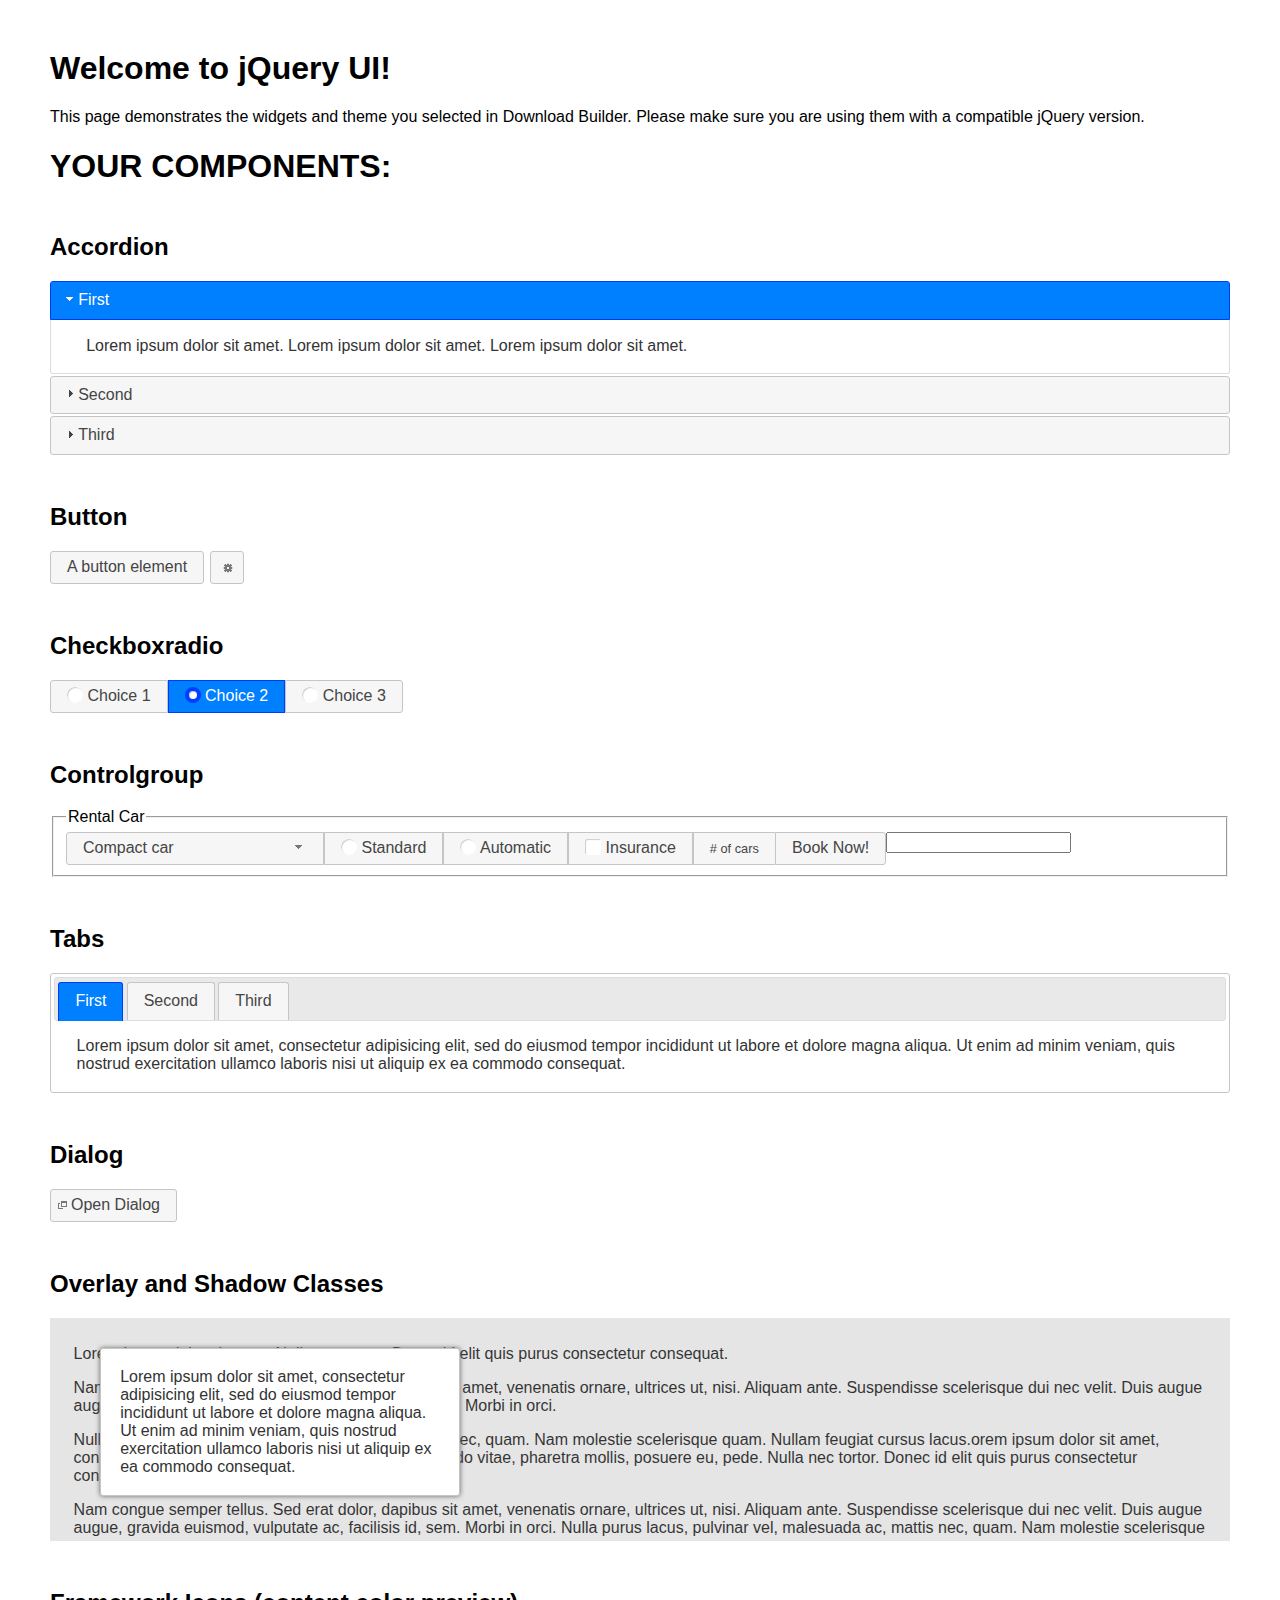
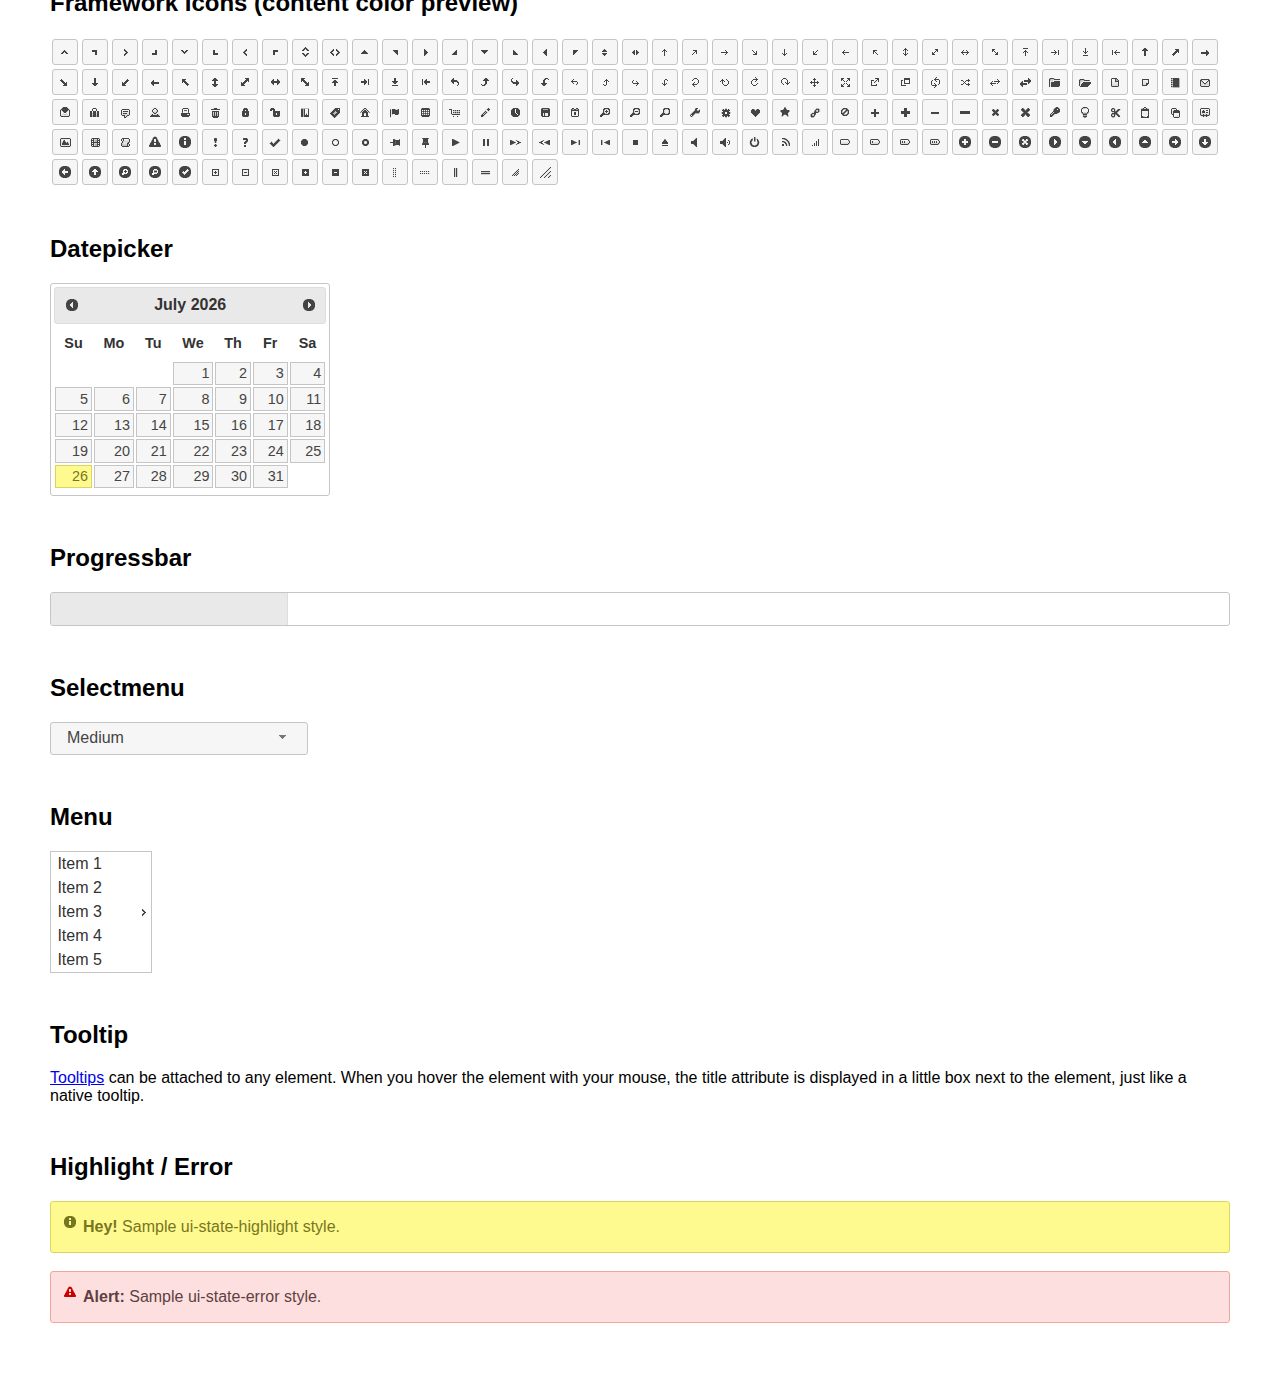
<file: includes/jqueryui/index.html>
<!doctype html>
<html lang="us">
<head>
	<meta charset="utf-8">
	<title>jQuery UI Example Page</title>
	<link href="jquery-ui.css" rel="stylesheet">
	<style>
	body{
		font-family: "Trebuchet MS", sans-serif;
		margin: 50px;
	}
	.demoHeaders {
		margin-top: 2em;
	}
	#dialog-link {
		padding: .4em 1em .4em 20px;
		text-decoration: none;
		position: relative;
	}
	#dialog-link span.ui-icon {
		margin: 0 5px 0 0;
		position: absolute;
		left: .2em;
		top: 50%;
		margin-top: -8px;
	}
	#icons {
		margin: 0;
		padding: 0;
	}
	#icons li {
		margin: 2px;
		position: relative;
		padding: 4px 0;
		cursor: pointer;
		float: left;
		list-style: none;
	}
	#icons span.ui-icon {
		float: left;
		margin: 0 4px;
	}
	.fakewindowcontain .ui-widget-overlay {
		position: absolute;
	}
	select {
		width: 200px;
	}
	</style>
</head>
<body>

<h1>Welcome to jQuery UI!</h1>

<div class="ui-widget">
	<p>This page demonstrates the widgets and theme you selected in Download Builder. Please make sure you are using them with a compatible jQuery version.</p>
</div>

<h1>YOUR COMPONENTS:</h1>


<!-- Accordion -->
<h2 class="demoHeaders">Accordion</h2>
<div id="accordion">
	<h3>First</h3>
	<div>Lorem ipsum dolor sit amet. Lorem ipsum dolor sit amet. Lorem ipsum dolor sit amet.</div>
	<h3>Second</h3>
	<div>Phasellus mattis tincidunt nibh.</div>
	<h3>Third</h3>
	<div>Nam dui erat, auctor a, dignissim quis.</div>
</div>





<!-- Button -->
<h2 class="demoHeaders">Button</h2>
<button id="button">A button element</button>
<button id="button-icon">An icon-only button</button>



<!-- Checkboxradio -->
<h2 class="demoHeaders">Checkboxradio</h2>
<form style="margin-top: 1em;">
	<div id="radioset">
		<input type="radio" id="radio1" name="radio"><label for="radio1">Choice 1</label>
		<input type="radio" id="radio2" name="radio" checked="checked"><label for="radio2">Choice 2</label>
		<input type="radio" id="radio3" name="radio"><label for="radio3">Choice 3</label>
	</div>
</form>



<!-- Controlgroup -->
<h2 class="demoHeaders">Controlgroup</h2>
<fieldset>
	<legend>Rental Car</legend>
	<div id="controlgroup">
		<select id="car-type">
			<option>Compact car</option>
			<option>Midsize car</option>
			<option>Full size car</option>
			<option>SUV</option>
			<option>Luxury</option>
			<option>Truck</option>
			<option>Van</option>
		</select>
		<label for="transmission-standard">Standard</label>
		<input type="radio" name="transmission" id="transmission-standard">
		<label for="transmission-automatic">Automatic</label>
		<input type="radio" name="transmission" id="transmission-automatic">
		<label for="insurance">Insurance</label>
		<input type="checkbox" name="insurance" id="insurance">
		<label for="horizontal-spinner" class="ui-controlgroup-label"># of cars</label>
		<input id="horizontal-spinner" class="ui-spinner-input">
		<button>Book Now!</button>
	</div>
</fieldset>



<!-- Tabs -->
<h2 class="demoHeaders">Tabs</h2>
<div id="tabs">
	<ul>
		<li><a href="#tabs-1">First</a></li>
		<li><a href="#tabs-2">Second</a></li>
		<li><a href="#tabs-3">Third</a></li>
	</ul>
	<div id="tabs-1">Lorem ipsum dolor sit amet, consectetur adipisicing elit, sed do eiusmod tempor incididunt ut labore et dolore magna aliqua. Ut enim ad minim veniam, quis nostrud exercitation ullamco laboris nisi ut aliquip ex ea commodo consequat.</div>
	<div id="tabs-2">Phasellus mattis tincidunt nibh. Cras orci urna, blandit id, pretium vel, aliquet ornare, felis. Maecenas scelerisque sem non nisl. Fusce sed lorem in enim dictum bibendum.</div>
	<div id="tabs-3">Nam dui erat, auctor a, dignissim quis, sollicitudin eu, felis. Pellentesque nisi urna, interdum eget, sagittis et, consequat vestibulum, lacus. Mauris porttitor ullamcorper augue.</div>
</div>



<h2 class="demoHeaders">Dialog</h2>
<p>
	<button id="dialog-link" class="ui-button ui-corner-all ui-widget">
		<span class="ui-icon ui-icon-newwin"></span>Open Dialog
	</button>
</p>

<h2 class="demoHeaders">Overlay and Shadow Classes</h2>
<div style="position: relative; width: 96%; height: 200px; padding:1% 2%; overflow:hidden;" class="fakewindowcontain">
	<p>Lorem ipsum dolor sit amet,  Nulla nec tortor. Donec id elit quis purus consectetur consequat. </p><p>Nam congue semper tellus. Sed erat dolor, dapibus sit amet, venenatis ornare, ultrices ut, nisi. Aliquam ante. Suspendisse scelerisque dui nec velit. Duis augue augue, gravida euismod, vulputate ac, facilisis id, sem. Morbi in orci. </p><p>Nulla purus lacus, pulvinar vel, malesuada ac, mattis nec, quam. Nam molestie scelerisque quam. Nullam feugiat cursus lacus.orem ipsum dolor sit amet, consectetur adipiscing elit. Donec libero risus, commodo vitae, pharetra mollis, posuere eu, pede. Nulla nec tortor. Donec id elit quis purus consectetur consequat. </p><p>Nam congue semper tellus. Sed erat dolor, dapibus sit amet, venenatis ornare, ultrices ut, nisi. Aliquam ante. Suspendisse scelerisque dui nec velit. Duis augue augue, gravida euismod, vulputate ac, facilisis id, sem. Morbi in orci. Nulla purus lacus, pulvinar vel, malesuada ac, mattis nec, quam. Nam molestie scelerisque quam. </p><p>Nullam feugiat cursus lacus.orem ipsum dolor sit amet, consectetur adipiscing elit. Donec libero risus, commodo vitae, pharetra mollis, posuere eu, pede. Nulla nec tortor. Donec id elit quis purus consectetur consequat. Nam congue semper tellus. Sed erat dolor, dapibus sit amet, venenatis ornare, ultrices ut, nisi. Aliquam ante. </p><p>Suspendisse scelerisque dui nec velit. Duis augue augue, gravida euismod, vulputate ac, facilisis id, sem. Morbi in orci. Nulla purus lacus, pulvinar vel, malesuada ac, mattis nec, quam. Nam molestie scelerisque quam. Nullam feugiat cursus lacus.orem ipsum dolor sit amet, consectetur adipiscing elit. Donec libero risus, commodo vitae, pharetra mollis, posuere eu, pede. Nulla nec tortor. Donec id elit quis purus consectetur consequat. Nam congue semper tellus. Sed erat dolor, dapibus sit amet, venenatis ornare, ultrices ut, nisi. </p>

	<!-- ui-dialog -->
	<div class="ui-widget-overlay ui-front"></div>
	<div style="position: absolute; width: 320px; left: 50px; top: 30px; padding: 1.2em" class="ui-widget ui-front ui-widget-content ui-corner-all ui-widget-shadow">
		Lorem ipsum dolor sit amet, consectetur adipisicing elit, sed do eiusmod tempor incididunt ut labore et dolore magna aliqua. Ut enim ad minim veniam, quis nostrud exercitation ullamco laboris nisi ut aliquip ex ea commodo consequat.
	</div>

</div>

<!-- ui-dialog -->
<div id="dialog" title="Dialog Title">
	<p>Lorem ipsum dolor sit amet, consectetur adipisicing elit, sed do eiusmod tempor incididunt ut labore et dolore magna aliqua. Ut enim ad minim veniam, quis nostrud exercitation ullamco laboris nisi ut aliquip ex ea commodo consequat.</p>
</div>



<h2 class="demoHeaders">Framework Icons (content color preview)</h2>
<ul id="icons" class="ui-widget ui-helper-clearfix">
	<li class="ui-state-default ui-corner-all" title=".ui-icon-caret-1-n"><span class="ui-icon ui-icon-caret-1-n"></span></li>
	<li class="ui-state-default ui-corner-all" title=".ui-icon-caret-1-ne"><span class="ui-icon ui-icon-caret-1-ne"></span></li>
	<li class="ui-state-default ui-corner-all" title=".ui-icon-caret-1-e"><span class="ui-icon ui-icon-caret-1-e"></span></li>
	<li class="ui-state-default ui-corner-all" title=".ui-icon-caret-1-se"><span class="ui-icon ui-icon-caret-1-se"></span></li>
	<li class="ui-state-default ui-corner-all" title=".ui-icon-caret-1-s"><span class="ui-icon ui-icon-caret-1-s"></span></li>
	<li class="ui-state-default ui-corner-all" title=".ui-icon-caret-1-sw"><span class="ui-icon ui-icon-caret-1-sw"></span></li>
	<li class="ui-state-default ui-corner-all" title=".ui-icon-caret-1-w"><span class="ui-icon ui-icon-caret-1-w"></span></li>
	<li class="ui-state-default ui-corner-all" title=".ui-icon-caret-1-nw"><span class="ui-icon ui-icon-caret-1-nw"></span></li>
	<li class="ui-state-default ui-corner-all" title=".ui-icon-caret-2-n-s"><span class="ui-icon ui-icon-caret-2-n-s"></span></li>
	<li class="ui-state-default ui-corner-all" title=".ui-icon-caret-2-e-w"><span class="ui-icon ui-icon-caret-2-e-w"></span></li>
	<li class="ui-state-default ui-corner-all" title=".ui-icon-triangle-1-n"><span class="ui-icon ui-icon-triangle-1-n"></span></li>
	<li class="ui-state-default ui-corner-all" title=".ui-icon-triangle-1-ne"><span class="ui-icon ui-icon-triangle-1-ne"></span></li>
	<li class="ui-state-default ui-corner-all" title=".ui-icon-triangle-1-e"><span class="ui-icon ui-icon-triangle-1-e"></span></li>
	<li class="ui-state-default ui-corner-all" title=".ui-icon-triangle-1-se"><span class="ui-icon ui-icon-triangle-1-se"></span></li>
	<li class="ui-state-default ui-corner-all" title=".ui-icon-triangle-1-s"><span class="ui-icon ui-icon-triangle-1-s"></span></li>
	<li class="ui-state-default ui-corner-all" title=".ui-icon-triangle-1-sw"><span class="ui-icon ui-icon-triangle-1-sw"></span></li>
	<li class="ui-state-default ui-corner-all" title=".ui-icon-triangle-1-w"><span class="ui-icon ui-icon-triangle-1-w"></span></li>
	<li class="ui-state-default ui-corner-all" title=".ui-icon-triangle-1-nw"><span class="ui-icon ui-icon-triangle-1-nw"></span></li>
	<li class="ui-state-default ui-corner-all" title=".ui-icon-triangle-2-n-s"><span class="ui-icon ui-icon-triangle-2-n-s"></span></li>
	<li class="ui-state-default ui-corner-all" title=".ui-icon-triangle-2-e-w"><span class="ui-icon ui-icon-triangle-2-e-w"></span></li>
	<li class="ui-state-default ui-corner-all" title=".ui-icon-arrow-1-n"><span class="ui-icon ui-icon-arrow-1-n"></span></li>
	<li class="ui-state-default ui-corner-all" title=".ui-icon-arrow-1-ne"><span class="ui-icon ui-icon-arrow-1-ne"></span></li>
	<li class="ui-state-default ui-corner-all" title=".ui-icon-arrow-1-e"><span class="ui-icon ui-icon-arrow-1-e"></span></li>
	<li class="ui-state-default ui-corner-all" title=".ui-icon-arrow-1-se"><span class="ui-icon ui-icon-arrow-1-se"></span></li>
	<li class="ui-state-default ui-corner-all" title=".ui-icon-arrow-1-s"><span class="ui-icon ui-icon-arrow-1-s"></span></li>
	<li class="ui-state-default ui-corner-all" title=".ui-icon-arrow-1-sw"><span class="ui-icon ui-icon-arrow-1-sw"></span></li>
	<li class="ui-state-default ui-corner-all" title=".ui-icon-arrow-1-w"><span class="ui-icon ui-icon-arrow-1-w"></span></li>
	<li class="ui-state-default ui-corner-all" title=".ui-icon-arrow-1-nw"><span class="ui-icon ui-icon-arrow-1-nw"></span></li>
	<li class="ui-state-default ui-corner-all" title=".ui-icon-arrow-2-n-s"><span class="ui-icon ui-icon-arrow-2-n-s"></span></li>
	<li class="ui-state-default ui-corner-all" title=".ui-icon-arrow-2-ne-sw"><span class="ui-icon ui-icon-arrow-2-ne-sw"></span></li>
	<li class="ui-state-default ui-corner-all" title=".ui-icon-arrow-2-e-w"><span class="ui-icon ui-icon-arrow-2-e-w"></span></li>
	<li class="ui-state-default ui-corner-all" title=".ui-icon-arrow-2-se-nw"><span class="ui-icon ui-icon-arrow-2-se-nw"></span></li>
	<li class="ui-state-default ui-corner-all" title=".ui-icon-arrowstop-1-n"><span class="ui-icon ui-icon-arrowstop-1-n"></span></li>
	<li class="ui-state-default ui-corner-all" title=".ui-icon-arrowstop-1-e"><span class="ui-icon ui-icon-arrowstop-1-e"></span></li>
	<li class="ui-state-default ui-corner-all" title=".ui-icon-arrowstop-1-s"><span class="ui-icon ui-icon-arrowstop-1-s"></span></li>
	<li class="ui-state-default ui-corner-all" title=".ui-icon-arrowstop-1-w"><span class="ui-icon ui-icon-arrowstop-1-w"></span></li>
	<li class="ui-state-default ui-corner-all" title=".ui-icon-arrowthick-1-n"><span class="ui-icon ui-icon-arrowthick-1-n"></span></li>
	<li class="ui-state-default ui-corner-all" title=".ui-icon-arrowthick-1-ne"><span class="ui-icon ui-icon-arrowthick-1-ne"></span></li>
	<li class="ui-state-default ui-corner-all" title=".ui-icon-arrowthick-1-e"><span class="ui-icon ui-icon-arrowthick-1-e"></span></li>
	<li class="ui-state-default ui-corner-all" title=".ui-icon-arrowthick-1-se"><span class="ui-icon ui-icon-arrowthick-1-se"></span></li>
	<li class="ui-state-default ui-corner-all" title=".ui-icon-arrowthick-1-s"><span class="ui-icon ui-icon-arrowthick-1-s"></span></li>
	<li class="ui-state-default ui-corner-all" title=".ui-icon-arrowthick-1-sw"><span class="ui-icon ui-icon-arrowthick-1-sw"></span></li>
	<li class="ui-state-default ui-corner-all" title=".ui-icon-arrowthick-1-w"><span class="ui-icon ui-icon-arrowthick-1-w"></span></li>
	<li class="ui-state-default ui-corner-all" title=".ui-icon-arrowthick-1-nw"><span class="ui-icon ui-icon-arrowthick-1-nw"></span></li>
	<li class="ui-state-default ui-corner-all" title=".ui-icon-arrowthick-2-n-s"><span class="ui-icon ui-icon-arrowthick-2-n-s"></span></li>
	<li class="ui-state-default ui-corner-all" title=".ui-icon-arrowthick-2-ne-sw"><span class="ui-icon ui-icon-arrowthick-2-ne-sw"></span></li>
	<li class="ui-state-default ui-corner-all" title=".ui-icon-arrowthick-2-e-w"><span class="ui-icon ui-icon-arrowthick-2-e-w"></span></li>
	<li class="ui-state-default ui-corner-all" title=".ui-icon-arrowthick-2-se-nw"><span class="ui-icon ui-icon-arrowthick-2-se-nw"></span></li>
	<li class="ui-state-default ui-corner-all" title=".ui-icon-arrowthickstop-1-n"><span class="ui-icon ui-icon-arrowthickstop-1-n"></span></li>
	<li class="ui-state-default ui-corner-all" title=".ui-icon-arrowthickstop-1-e"><span class="ui-icon ui-icon-arrowthickstop-1-e"></span></li>
	<li class="ui-state-default ui-corner-all" title=".ui-icon-arrowthickstop-1-s"><span class="ui-icon ui-icon-arrowthickstop-1-s"></span></li>
	<li class="ui-state-default ui-corner-all" title=".ui-icon-arrowthickstop-1-w"><span class="ui-icon ui-icon-arrowthickstop-1-w"></span></li>
	<li class="ui-state-default ui-corner-all" title=".ui-icon-arrowreturnthick-1-w"><span class="ui-icon ui-icon-arrowreturnthick-1-w"></span></li>
	<li class="ui-state-default ui-corner-all" title=".ui-icon-arrowreturnthick-1-n"><span class="ui-icon ui-icon-arrowreturnthick-1-n"></span></li>
	<li class="ui-state-default ui-corner-all" title=".ui-icon-arrowreturnthick-1-e"><span class="ui-icon ui-icon-arrowreturnthick-1-e"></span></li>
	<li class="ui-state-default ui-corner-all" title=".ui-icon-arrowreturnthick-1-s"><span class="ui-icon ui-icon-arrowreturnthick-1-s"></span></li>
	<li class="ui-state-default ui-corner-all" title=".ui-icon-arrowreturn-1-w"><span class="ui-icon ui-icon-arrowreturn-1-w"></span></li>
	<li class="ui-state-default ui-corner-all" title=".ui-icon-arrowreturn-1-n"><span class="ui-icon ui-icon-arrowreturn-1-n"></span></li>
	<li class="ui-state-default ui-corner-all" title=".ui-icon-arrowreturn-1-e"><span class="ui-icon ui-icon-arrowreturn-1-e"></span></li>
	<li class="ui-state-default ui-corner-all" title=".ui-icon-arrowreturn-1-s"><span class="ui-icon ui-icon-arrowreturn-1-s"></span></li>
	<li class="ui-state-default ui-corner-all" title=".ui-icon-arrowrefresh-1-w"><span class="ui-icon ui-icon-arrowrefresh-1-w"></span></li>
	<li class="ui-state-default ui-corner-all" title=".ui-icon-arrowrefresh-1-n"><span class="ui-icon ui-icon-arrowrefresh-1-n"></span></li>
	<li class="ui-state-default ui-corner-all" title=".ui-icon-arrowrefresh-1-e"><span class="ui-icon ui-icon-arrowrefresh-1-e"></span></li>
	<li class="ui-state-default ui-corner-all" title=".ui-icon-arrowrefresh-1-s"><span class="ui-icon ui-icon-arrowrefresh-1-s"></span></li>
	<li class="ui-state-default ui-corner-all" title=".ui-icon-arrow-4"><span class="ui-icon ui-icon-arrow-4"></span></li>
	<li class="ui-state-default ui-corner-all" title=".ui-icon-arrow-4-diag"><span class="ui-icon ui-icon-arrow-4-diag"></span></li>
	<li class="ui-state-default ui-corner-all" title=".ui-icon-extlink"><span class="ui-icon ui-icon-extlink"></span></li>
	<li class="ui-state-default ui-corner-all" title=".ui-icon-newwin"><span class="ui-icon ui-icon-newwin"></span></li>
	<li class="ui-state-default ui-corner-all" title=".ui-icon-refresh"><span class="ui-icon ui-icon-refresh"></span></li>
	<li class="ui-state-default ui-corner-all" title=".ui-icon-shuffle"><span class="ui-icon ui-icon-shuffle"></span></li>
	<li class="ui-state-default ui-corner-all" title=".ui-icon-transfer-e-w"><span class="ui-icon ui-icon-transfer-e-w"></span></li>
	<li class="ui-state-default ui-corner-all" title=".ui-icon-transferthick-e-w"><span class="ui-icon ui-icon-transferthick-e-w"></span></li>
	<li class="ui-state-default ui-corner-all" title=".ui-icon-folder-collapsed"><span class="ui-icon ui-icon-folder-collapsed"></span></li>
	<li class="ui-state-default ui-corner-all" title=".ui-icon-folder-open"><span class="ui-icon ui-icon-folder-open"></span></li>
	<li class="ui-state-default ui-corner-all" title=".ui-icon-document"><span class="ui-icon ui-icon-document"></span></li>
	<li class="ui-state-default ui-corner-all" title=".ui-icon-document-b"><span class="ui-icon ui-icon-document-b"></span></li>
	<li class="ui-state-default ui-corner-all" title=".ui-icon-note"><span class="ui-icon ui-icon-note"></span></li>
	<li class="ui-state-default ui-corner-all" title=".ui-icon-mail-closed"><span class="ui-icon ui-icon-mail-closed"></span></li>
	<li class="ui-state-default ui-corner-all" title=".ui-icon-mail-open"><span class="ui-icon ui-icon-mail-open"></span></li>
	<li class="ui-state-default ui-corner-all" title=".ui-icon-suitcase"><span class="ui-icon ui-icon-suitcase"></span></li>
	<li class="ui-state-default ui-corner-all" title=".ui-icon-comment"><span class="ui-icon ui-icon-comment"></span></li>
	<li class="ui-state-default ui-corner-all" title=".ui-icon-person"><span class="ui-icon ui-icon-person"></span></li>
	<li class="ui-state-default ui-corner-all" title=".ui-icon-print"><span class="ui-icon ui-icon-print"></span></li>
	<li class="ui-state-default ui-corner-all" title=".ui-icon-trash"><span class="ui-icon ui-icon-trash"></span></li>
	<li class="ui-state-default ui-corner-all" title=".ui-icon-locked"><span class="ui-icon ui-icon-locked"></span></li>
	<li class="ui-state-default ui-corner-all" title=".ui-icon-unlocked"><span class="ui-icon ui-icon-unlocked"></span></li>
	<li class="ui-state-default ui-corner-all" title=".ui-icon-bookmark"><span class="ui-icon ui-icon-bookmark"></span></li>
	<li class="ui-state-default ui-corner-all" title=".ui-icon-tag"><span class="ui-icon ui-icon-tag"></span></li>
	<li class="ui-state-default ui-corner-all" title=".ui-icon-home"><span class="ui-icon ui-icon-home"></span></li>
	<li class="ui-state-default ui-corner-all" title=".ui-icon-flag"><span class="ui-icon ui-icon-flag"></span></li>
	<li class="ui-state-default ui-corner-all" title=".ui-icon-calculator"><span class="ui-icon ui-icon-calculator"></span></li>
	<li class="ui-state-default ui-corner-all" title=".ui-icon-cart"><span class="ui-icon ui-icon-cart"></span></li>
	<li class="ui-state-default ui-corner-all" title=".ui-icon-pencil"><span class="ui-icon ui-icon-pencil"></span></li>
	<li class="ui-state-default ui-corner-all" title=".ui-icon-clock"><span class="ui-icon ui-icon-clock"></span></li>
	<li class="ui-state-default ui-corner-all" title=".ui-icon-disk"><span class="ui-icon ui-icon-disk"></span></li>
	<li class="ui-state-default ui-corner-all" title=".ui-icon-calendar"><span class="ui-icon ui-icon-calendar"></span></li>
	<li class="ui-state-default ui-corner-all" title=".ui-icon-zoomin"><span class="ui-icon ui-icon-zoomin"></span></li>
	<li class="ui-state-default ui-corner-all" title=".ui-icon-zoomout"><span class="ui-icon ui-icon-zoomout"></span></li>
	<li class="ui-state-default ui-corner-all" title=".ui-icon-search"><span class="ui-icon ui-icon-search"></span></li>
	<li class="ui-state-default ui-corner-all" title=".ui-icon-wrench"><span class="ui-icon ui-icon-wrench"></span></li>
	<li class="ui-state-default ui-corner-all" title=".ui-icon-gear"><span class="ui-icon ui-icon-gear"></span></li>
	<li class="ui-state-default ui-corner-all" title=".ui-icon-heart"><span class="ui-icon ui-icon-heart"></span></li>
	<li class="ui-state-default ui-corner-all" title=".ui-icon-star"><span class="ui-icon ui-icon-star"></span></li>
	<li class="ui-state-default ui-corner-all" title=".ui-icon-link"><span class="ui-icon ui-icon-link"></span></li>
	<li class="ui-state-default ui-corner-all" title=".ui-icon-cancel"><span class="ui-icon ui-icon-cancel"></span></li>
	<li class="ui-state-default ui-corner-all" title=".ui-icon-plus"><span class="ui-icon ui-icon-plus"></span></li>
	<li class="ui-state-default ui-corner-all" title=".ui-icon-plusthick"><span class="ui-icon ui-icon-plusthick"></span></li>
	<li class="ui-state-default ui-corner-all" title=".ui-icon-minus"><span class="ui-icon ui-icon-minus"></span></li>
	<li class="ui-state-default ui-corner-all" title=".ui-icon-minusthick"><span class="ui-icon ui-icon-minusthick"></span></li>
	<li class="ui-state-default ui-corner-all" title=".ui-icon-close"><span class="ui-icon ui-icon-close"></span></li>
	<li class="ui-state-default ui-corner-all" title=".ui-icon-closethick"><span class="ui-icon ui-icon-closethick"></span></li>
	<li class="ui-state-default ui-corner-all" title=".ui-icon-key"><span class="ui-icon ui-icon-key"></span></li>
	<li class="ui-state-default ui-corner-all" title=".ui-icon-lightbulb"><span class="ui-icon ui-icon-lightbulb"></span></li>
	<li class="ui-state-default ui-corner-all" title=".ui-icon-scissors"><span class="ui-icon ui-icon-scissors"></span></li>
	<li class="ui-state-default ui-corner-all" title=".ui-icon-clipboard"><span class="ui-icon ui-icon-clipboard"></span></li>
	<li class="ui-state-default ui-corner-all" title=".ui-icon-copy"><span class="ui-icon ui-icon-copy"></span></li>
	<li class="ui-state-default ui-corner-all" title=".ui-icon-contact"><span class="ui-icon ui-icon-contact"></span></li>
	<li class="ui-state-default ui-corner-all" title=".ui-icon-image"><span class="ui-icon ui-icon-image"></span></li>
	<li class="ui-state-default ui-corner-all" title=".ui-icon-video"><span class="ui-icon ui-icon-video"></span></li>
	<li class="ui-state-default ui-corner-all" title=".ui-icon-script"><span class="ui-icon ui-icon-script"></span></li>
	<li class="ui-state-default ui-corner-all" title=".ui-icon-alert"><span class="ui-icon ui-icon-alert"></span></li>
	<li class="ui-state-default ui-corner-all" title=".ui-icon-info"><span class="ui-icon ui-icon-info"></span></li>
	<li class="ui-state-default ui-corner-all" title=".ui-icon-notice"><span class="ui-icon ui-icon-notice"></span></li>
	<li class="ui-state-default ui-corner-all" title=".ui-icon-help"><span class="ui-icon ui-icon-help"></span></li>
	<li class="ui-state-default ui-corner-all" title=".ui-icon-check"><span class="ui-icon ui-icon-check"></span></li>
	<li class="ui-state-default ui-corner-all" title=".ui-icon-bullet"><span class="ui-icon ui-icon-bullet"></span></li>
	<li class="ui-state-default ui-corner-all" title=".ui-icon-radio-off"><span class="ui-icon ui-icon-radio-off"></span></li>
	<li class="ui-state-default ui-corner-all" title=".ui-icon-radio-on"><span class="ui-icon ui-icon-radio-on"></span></li>
	<li class="ui-state-default ui-corner-all" title=".ui-icon-pin-w"><span class="ui-icon ui-icon-pin-w"></span></li>
	<li class="ui-state-default ui-corner-all" title=".ui-icon-pin-s"><span class="ui-icon ui-icon-pin-s"></span></li>
	<li class="ui-state-default ui-corner-all" title=".ui-icon-play"><span class="ui-icon ui-icon-play"></span></li>
	<li class="ui-state-default ui-corner-all" title=".ui-icon-pause"><span class="ui-icon ui-icon-pause"></span></li>
	<li class="ui-state-default ui-corner-all" title=".ui-icon-seek-next"><span class="ui-icon ui-icon-seek-next"></span></li>
	<li class="ui-state-default ui-corner-all" title=".ui-icon-seek-prev"><span class="ui-icon ui-icon-seek-prev"></span></li>
	<li class="ui-state-default ui-corner-all" title=".ui-icon-seek-end"><span class="ui-icon ui-icon-seek-end"></span></li>
	<li class="ui-state-default ui-corner-all" title=".ui-icon-seek-first"><span class="ui-icon ui-icon-seek-first"></span></li>
	<li class="ui-state-default ui-corner-all" title=".ui-icon-stop"><span class="ui-icon ui-icon-stop"></span></li>
	<li class="ui-state-default ui-corner-all" title=".ui-icon-eject"><span class="ui-icon ui-icon-eject"></span></li>
	<li class="ui-state-default ui-corner-all" title=".ui-icon-volume-off"><span class="ui-icon ui-icon-volume-off"></span></li>
	<li class="ui-state-default ui-corner-all" title=".ui-icon-volume-on"><span class="ui-icon ui-icon-volume-on"></span></li>
	<li class="ui-state-default ui-corner-all" title=".ui-icon-power"><span class="ui-icon ui-icon-power"></span></li>
	<li class="ui-state-default ui-corner-all" title=".ui-icon-signal-diag"><span class="ui-icon ui-icon-signal-diag"></span></li>
	<li class="ui-state-default ui-corner-all" title=".ui-icon-signal"><span class="ui-icon ui-icon-signal"></span></li>
	<li class="ui-state-default ui-corner-all" title=".ui-icon-battery-0"><span class="ui-icon ui-icon-battery-0"></span></li>
	<li class="ui-state-default ui-corner-all" title=".ui-icon-battery-1"><span class="ui-icon ui-icon-battery-1"></span></li>
	<li class="ui-state-default ui-corner-all" title=".ui-icon-battery-2"><span class="ui-icon ui-icon-battery-2"></span></li>
	<li class="ui-state-default ui-corner-all" title=".ui-icon-battery-3"><span class="ui-icon ui-icon-battery-3"></span></li>
	<li class="ui-state-default ui-corner-all" title=".ui-icon-circle-plus"><span class="ui-icon ui-icon-circle-plus"></span></li>
	<li class="ui-state-default ui-corner-all" title=".ui-icon-circle-minus"><span class="ui-icon ui-icon-circle-minus"></span></li>
	<li class="ui-state-default ui-corner-all" title=".ui-icon-circle-close"><span class="ui-icon ui-icon-circle-close"></span></li>
	<li class="ui-state-default ui-corner-all" title=".ui-icon-circle-triangle-e"><span class="ui-icon ui-icon-circle-triangle-e"></span></li>
	<li class="ui-state-default ui-corner-all" title=".ui-icon-circle-triangle-s"><span class="ui-icon ui-icon-circle-triangle-s"></span></li>
	<li class="ui-state-default ui-corner-all" title=".ui-icon-circle-triangle-w"><span class="ui-icon ui-icon-circle-triangle-w"></span></li>
	<li class="ui-state-default ui-corner-all" title=".ui-icon-circle-triangle-n"><span class="ui-icon ui-icon-circle-triangle-n"></span></li>
	<li class="ui-state-default ui-corner-all" title=".ui-icon-circle-arrow-e"><span class="ui-icon ui-icon-circle-arrow-e"></span></li>
	<li class="ui-state-default ui-corner-all" title=".ui-icon-circle-arrow-s"><span class="ui-icon ui-icon-circle-arrow-s"></span></li>
	<li class="ui-state-default ui-corner-all" title=".ui-icon-circle-arrow-w"><span class="ui-icon ui-icon-circle-arrow-w"></span></li>
	<li class="ui-state-default ui-corner-all" title=".ui-icon-circle-arrow-n"><span class="ui-icon ui-icon-circle-arrow-n"></span></li>
	<li class="ui-state-default ui-corner-all" title=".ui-icon-circle-zoomin"><span class="ui-icon ui-icon-circle-zoomin"></span></li>
	<li class="ui-state-default ui-corner-all" title=".ui-icon-circle-zoomout"><span class="ui-icon ui-icon-circle-zoomout"></span></li>
	<li class="ui-state-default ui-corner-all" title=".ui-icon-circle-check"><span class="ui-icon ui-icon-circle-check"></span></li>
	<li class="ui-state-default ui-corner-all" title=".ui-icon-circlesmall-plus"><span class="ui-icon ui-icon-circlesmall-plus"></span></li>
	<li class="ui-state-default ui-corner-all" title=".ui-icon-circlesmall-minus"><span class="ui-icon ui-icon-circlesmall-minus"></span></li>
	<li class="ui-state-default ui-corner-all" title=".ui-icon-circlesmall-close"><span class="ui-icon ui-icon-circlesmall-close"></span></li>
	<li class="ui-state-default ui-corner-all" title=".ui-icon-squaresmall-plus"><span class="ui-icon ui-icon-squaresmall-plus"></span></li>
	<li class="ui-state-default ui-corner-all" title=".ui-icon-squaresmall-minus"><span class="ui-icon ui-icon-squaresmall-minus"></span></li>
	<li class="ui-state-default ui-corner-all" title=".ui-icon-squaresmall-close"><span class="ui-icon ui-icon-squaresmall-close"></span></li>
	<li class="ui-state-default ui-corner-all" title=".ui-icon-grip-dotted-vertical"><span class="ui-icon ui-icon-grip-dotted-vertical"></span></li>
	<li class="ui-state-default ui-corner-all" title=".ui-icon-grip-dotted-horizontal"><span class="ui-icon ui-icon-grip-dotted-horizontal"></span></li>
	<li class="ui-state-default ui-corner-all" title=".ui-icon-grip-solid-vertical"><span class="ui-icon ui-icon-grip-solid-vertical"></span></li>
	<li class="ui-state-default ui-corner-all" title=".ui-icon-grip-solid-horizontal"><span class="ui-icon ui-icon-grip-solid-horizontal"></span></li>
	<li class="ui-state-default ui-corner-all" title=".ui-icon-gripsmall-diagonal-se"><span class="ui-icon ui-icon-gripsmall-diagonal-se"></span></li>
	<li class="ui-state-default ui-corner-all" title=".ui-icon-grip-diagonal-se"><span class="ui-icon ui-icon-grip-diagonal-se"></span></li>
</ul>




<!-- Datepicker -->
<h2 class="demoHeaders">Datepicker</h2>
<div id="datepicker"></div>



<!-- Progressbar -->
<h2 class="demoHeaders">Progressbar</h2>
<div id="progressbar"></div>



<!-- Progressbar -->
<h2 class="demoHeaders">Selectmenu</h2>
<select id="selectmenu">
	<option>Slower</option>
	<option>Slow</option>
	<option selected="selected">Medium</option>
	<option>Fast</option>
	<option>Faster</option>
</select>





<!-- Menu -->
<h2 class="demoHeaders">Menu</h2>
<ul style="width:100px;" id="menu">
	<li><div>Item 1</div></li>
	<li><div>Item 2</div></li>
	<li><div>Item 3</div>
		<ul>
			<li><div>Item 3-1</div></li>
			<li><div>Item 3-2</div></li>
			<li><div>Item 3-3</div></li>
			<li><div>Item 3-4</div></li>
			<li><div>Item 3-5</div></li>
		</ul>
	</li>
	<li><div>Item 4</div></li>
	<li><div>Item 5</div></li>
</ul>



<!-- Tooltip -->
<h2 class="demoHeaders">Tooltip</h2>
<p id="tooltip">
	<a href="#" title="That&apos;s what this widget is">Tooltips</a> can be attached to any element. When you hover
the element with your mouse, the title attribute is displayed in a little box next to the element, just like a native tooltip.
</p>


<!-- Highlight / Error -->
<h2 class="demoHeaders">Highlight / Error</h2>
<div class="ui-widget">
	<div class="ui-state-highlight ui-corner-all" style="margin-top: 20px; padding: 0 .7em;">
		<p><span class="ui-icon ui-icon-info" style="float: left; margin-right: .3em;"></span>
		<strong>Hey!</strong> Sample ui-state-highlight style.</p>
	</div>
</div>
<br>
<div class="ui-widget">
	<div class="ui-state-error ui-corner-all" style="padding: 0 .7em;">
		<p><span class="ui-icon ui-icon-alert" style="float: left; margin-right: .3em;"></span>
		<strong>Alert:</strong> Sample ui-state-error style.</p>
	</div>
</div>

<script src="external/jquery/jquery.js"></script>
<script src="jquery-ui.js"></script>
<script>

$( "#accordion" ).accordion();





$( "#button" ).button();
$( "#button-icon" ).button({
	icon: "ui-icon-gear",
	showLabel: false
});



$( "#radioset" ).buttonset();



$( "#controlgroup" ).controlgroup();



$( "#tabs" ).tabs();



$( "#dialog" ).dialog({
	autoOpen: false,
	width: 400,
	buttons: [
		{
			text: "Ok",
			click: function() {
				$( this ).dialog( "close" );
			}
		},
		{
			text: "Cancel",
			click: function() {
				$( this ).dialog( "close" );
			}
		}
	]
});

// Link to open the dialog
$( "#dialog-link" ).click(function( event ) {
	$( "#dialog" ).dialog( "open" );
	event.preventDefault();
});



$( "#datepicker" ).datepicker({
	inline: true
});





$( "#progressbar" ).progressbar({
	value: 20
});





$( "#menu" ).menu();



$( "#tooltip" ).tooltip();



$( "#selectmenu" ).selectmenu();


// Hover states on the static widgets
$( "#dialog-link, #icons li" ).hover(
	function() {
		$( this ).addClass( "ui-state-hover" );
	},
	function() {
		$( this ).removeClass( "ui-state-hover" );
	}
);
</script>
</body>
</html>
</file>
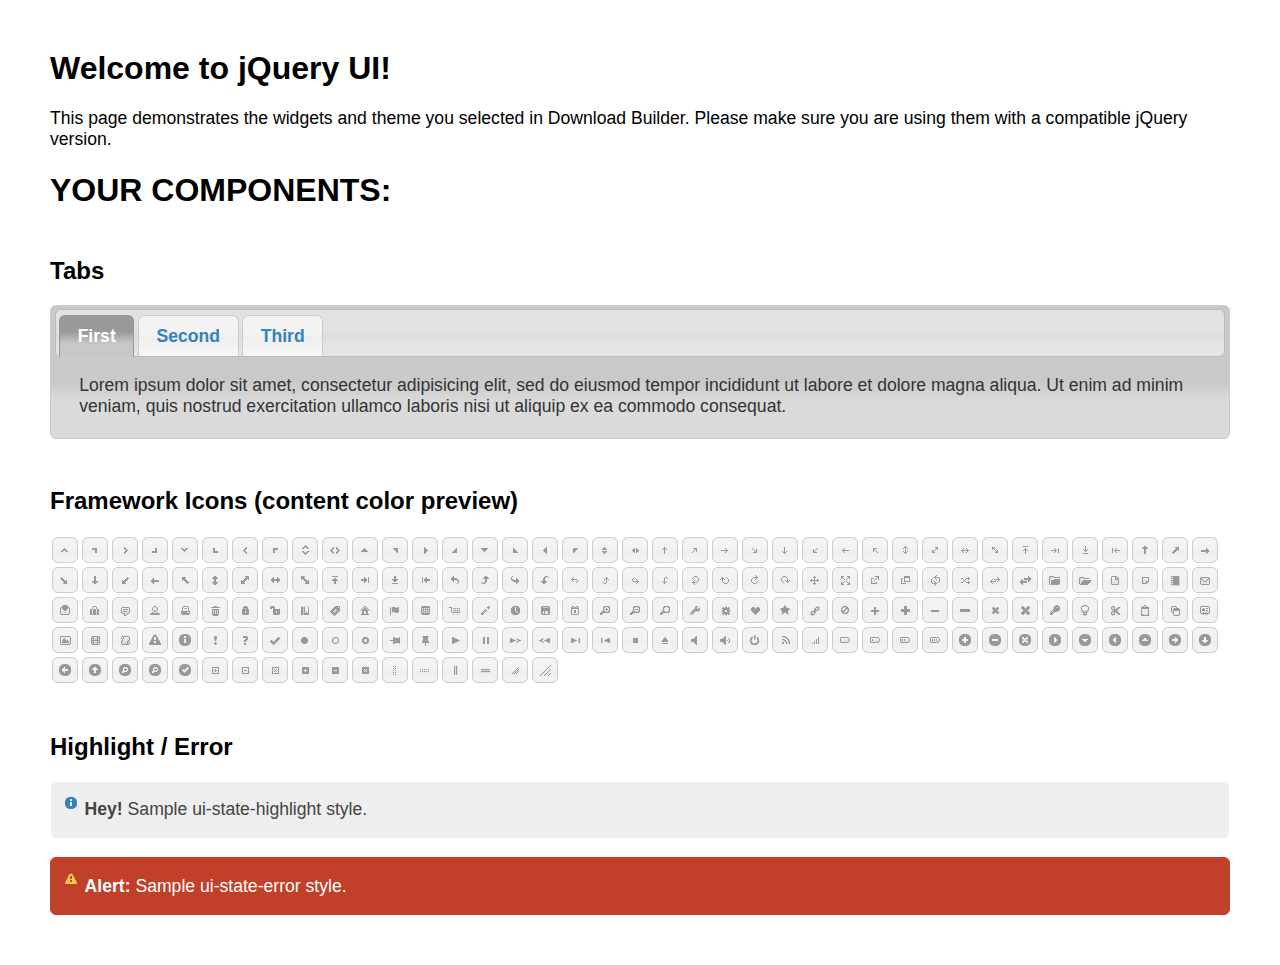
<file: includes/jqueryuitabs/index.html>
<!doctype html>
<html lang="us">
<head>
	<meta charset="utf-8">
	<title>jQuery UI Example Page</title>
	<link href="jquery-ui.css" rel="stylesheet">
	<style>
	body{
		font-family: "Trebuchet MS", sans-serif;
		margin: 50px;
	}
	.demoHeaders {
		margin-top: 2em;
	}
	#dialog-link {
		padding: .4em 1em .4em 20px;
		text-decoration: none;
		position: relative;
	}
	#dialog-link span.ui-icon {
		margin: 0 5px 0 0;
		position: absolute;
		left: .2em;
		top: 50%;
		margin-top: -8px;
	}
	#icons {
		margin: 0;
		padding: 0;
	}
	#icons li {
		margin: 2px;
		position: relative;
		padding: 4px 0;
		cursor: pointer;
		float: left;
		list-style: none;
	}
	#icons span.ui-icon {
		float: left;
		margin: 0 4px;
	}
	.fakewindowcontain .ui-widget-overlay {
		position: absolute;
	}
	select {
		width: 200px;
	}
	</style>
</head>
<body>

<h1>Welcome to jQuery UI!</h1>

<div class="ui-widget">
	<p>This page demonstrates the widgets and theme you selected in Download Builder. Please make sure you are using them with a compatible jQuery version.</p>
</div>

<h1>YOUR COMPONENTS:</h1>












<!-- Tabs -->
<h2 class="demoHeaders">Tabs</h2>
<div id="tabs">
	<ul>
		<li><a href="#tabs-1">First</a></li>
		<li><a href="#tabs-2">Second</a></li>
		<li><a href="#tabs-3">Third</a></li>
	</ul>
	<div id="tabs-1">Lorem ipsum dolor sit amet, consectetur adipisicing elit, sed do eiusmod tempor incididunt ut labore et dolore magna aliqua. Ut enim ad minim veniam, quis nostrud exercitation ullamco laboris nisi ut aliquip ex ea commodo consequat.</div>
	<div id="tabs-2">Phasellus mattis tincidunt nibh. Cras orci urna, blandit id, pretium vel, aliquet ornare, felis. Maecenas scelerisque sem non nisl. Fusce sed lorem in enim dictum bibendum.</div>
	<div id="tabs-3">Nam dui erat, auctor a, dignissim quis, sollicitudin eu, felis. Pellentesque nisi urna, interdum eget, sagittis et, consequat vestibulum, lacus. Mauris porttitor ullamcorper augue.</div>
</div>





<h2 class="demoHeaders">Framework Icons (content color preview)</h2>
<ul id="icons" class="ui-widget ui-helper-clearfix">
	<li class="ui-state-default ui-corner-all" title=".ui-icon-caret-1-n"><span class="ui-icon ui-icon-caret-1-n"></span></li>
	<li class="ui-state-default ui-corner-all" title=".ui-icon-caret-1-ne"><span class="ui-icon ui-icon-caret-1-ne"></span></li>
	<li class="ui-state-default ui-corner-all" title=".ui-icon-caret-1-e"><span class="ui-icon ui-icon-caret-1-e"></span></li>
	<li class="ui-state-default ui-corner-all" title=".ui-icon-caret-1-se"><span class="ui-icon ui-icon-caret-1-se"></span></li>
	<li class="ui-state-default ui-corner-all" title=".ui-icon-caret-1-s"><span class="ui-icon ui-icon-caret-1-s"></span></li>
	<li class="ui-state-default ui-corner-all" title=".ui-icon-caret-1-sw"><span class="ui-icon ui-icon-caret-1-sw"></span></li>
	<li class="ui-state-default ui-corner-all" title=".ui-icon-caret-1-w"><span class="ui-icon ui-icon-caret-1-w"></span></li>
	<li class="ui-state-default ui-corner-all" title=".ui-icon-caret-1-nw"><span class="ui-icon ui-icon-caret-1-nw"></span></li>
	<li class="ui-state-default ui-corner-all" title=".ui-icon-caret-2-n-s"><span class="ui-icon ui-icon-caret-2-n-s"></span></li>
	<li class="ui-state-default ui-corner-all" title=".ui-icon-caret-2-e-w"><span class="ui-icon ui-icon-caret-2-e-w"></span></li>
	<li class="ui-state-default ui-corner-all" title=".ui-icon-triangle-1-n"><span class="ui-icon ui-icon-triangle-1-n"></span></li>
	<li class="ui-state-default ui-corner-all" title=".ui-icon-triangle-1-ne"><span class="ui-icon ui-icon-triangle-1-ne"></span></li>
	<li class="ui-state-default ui-corner-all" title=".ui-icon-triangle-1-e"><span class="ui-icon ui-icon-triangle-1-e"></span></li>
	<li class="ui-state-default ui-corner-all" title=".ui-icon-triangle-1-se"><span class="ui-icon ui-icon-triangle-1-se"></span></li>
	<li class="ui-state-default ui-corner-all" title=".ui-icon-triangle-1-s"><span class="ui-icon ui-icon-triangle-1-s"></span></li>
	<li class="ui-state-default ui-corner-all" title=".ui-icon-triangle-1-sw"><span class="ui-icon ui-icon-triangle-1-sw"></span></li>
	<li class="ui-state-default ui-corner-all" title=".ui-icon-triangle-1-w"><span class="ui-icon ui-icon-triangle-1-w"></span></li>
	<li class="ui-state-default ui-corner-all" title=".ui-icon-triangle-1-nw"><span class="ui-icon ui-icon-triangle-1-nw"></span></li>
	<li class="ui-state-default ui-corner-all" title=".ui-icon-triangle-2-n-s"><span class="ui-icon ui-icon-triangle-2-n-s"></span></li>
	<li class="ui-state-default ui-corner-all" title=".ui-icon-triangle-2-e-w"><span class="ui-icon ui-icon-triangle-2-e-w"></span></li>
	<li class="ui-state-default ui-corner-all" title=".ui-icon-arrow-1-n"><span class="ui-icon ui-icon-arrow-1-n"></span></li>
	<li class="ui-state-default ui-corner-all" title=".ui-icon-arrow-1-ne"><span class="ui-icon ui-icon-arrow-1-ne"></span></li>
	<li class="ui-state-default ui-corner-all" title=".ui-icon-arrow-1-e"><span class="ui-icon ui-icon-arrow-1-e"></span></li>
	<li class="ui-state-default ui-corner-all" title=".ui-icon-arrow-1-se"><span class="ui-icon ui-icon-arrow-1-se"></span></li>
	<li class="ui-state-default ui-corner-all" title=".ui-icon-arrow-1-s"><span class="ui-icon ui-icon-arrow-1-s"></span></li>
	<li class="ui-state-default ui-corner-all" title=".ui-icon-arrow-1-sw"><span class="ui-icon ui-icon-arrow-1-sw"></span></li>
	<li class="ui-state-default ui-corner-all" title=".ui-icon-arrow-1-w"><span class="ui-icon ui-icon-arrow-1-w"></span></li>
	<li class="ui-state-default ui-corner-all" title=".ui-icon-arrow-1-nw"><span class="ui-icon ui-icon-arrow-1-nw"></span></li>
	<li class="ui-state-default ui-corner-all" title=".ui-icon-arrow-2-n-s"><span class="ui-icon ui-icon-arrow-2-n-s"></span></li>
	<li class="ui-state-default ui-corner-all" title=".ui-icon-arrow-2-ne-sw"><span class="ui-icon ui-icon-arrow-2-ne-sw"></span></li>
	<li class="ui-state-default ui-corner-all" title=".ui-icon-arrow-2-e-w"><span class="ui-icon ui-icon-arrow-2-e-w"></span></li>
	<li class="ui-state-default ui-corner-all" title=".ui-icon-arrow-2-se-nw"><span class="ui-icon ui-icon-arrow-2-se-nw"></span></li>
	<li class="ui-state-default ui-corner-all" title=".ui-icon-arrowstop-1-n"><span class="ui-icon ui-icon-arrowstop-1-n"></span></li>
	<li class="ui-state-default ui-corner-all" title=".ui-icon-arrowstop-1-e"><span class="ui-icon ui-icon-arrowstop-1-e"></span></li>
	<li class="ui-state-default ui-corner-all" title=".ui-icon-arrowstop-1-s"><span class="ui-icon ui-icon-arrowstop-1-s"></span></li>
	<li class="ui-state-default ui-corner-all" title=".ui-icon-arrowstop-1-w"><span class="ui-icon ui-icon-arrowstop-1-w"></span></li>
	<li class="ui-state-default ui-corner-all" title=".ui-icon-arrowthick-1-n"><span class="ui-icon ui-icon-arrowthick-1-n"></span></li>
	<li class="ui-state-default ui-corner-all" title=".ui-icon-arrowthick-1-ne"><span class="ui-icon ui-icon-arrowthick-1-ne"></span></li>
	<li class="ui-state-default ui-corner-all" title=".ui-icon-arrowthick-1-e"><span class="ui-icon ui-icon-arrowthick-1-e"></span></li>
	<li class="ui-state-default ui-corner-all" title=".ui-icon-arrowthick-1-se"><span class="ui-icon ui-icon-arrowthick-1-se"></span></li>
	<li class="ui-state-default ui-corner-all" title=".ui-icon-arrowthick-1-s"><span class="ui-icon ui-icon-arrowthick-1-s"></span></li>
	<li class="ui-state-default ui-corner-all" title=".ui-icon-arrowthick-1-sw"><span class="ui-icon ui-icon-arrowthick-1-sw"></span></li>
	<li class="ui-state-default ui-corner-all" title=".ui-icon-arrowthick-1-w"><span class="ui-icon ui-icon-arrowthick-1-w"></span></li>
	<li class="ui-state-default ui-corner-all" title=".ui-icon-arrowthick-1-nw"><span class="ui-icon ui-icon-arrowthick-1-nw"></span></li>
	<li class="ui-state-default ui-corner-all" title=".ui-icon-arrowthick-2-n-s"><span class="ui-icon ui-icon-arrowthick-2-n-s"></span></li>
	<li class="ui-state-default ui-corner-all" title=".ui-icon-arrowthick-2-ne-sw"><span class="ui-icon ui-icon-arrowthick-2-ne-sw"></span></li>
	<li class="ui-state-default ui-corner-all" title=".ui-icon-arrowthick-2-e-w"><span class="ui-icon ui-icon-arrowthick-2-e-w"></span></li>
	<li class="ui-state-default ui-corner-all" title=".ui-icon-arrowthick-2-se-nw"><span class="ui-icon ui-icon-arrowthick-2-se-nw"></span></li>
	<li class="ui-state-default ui-corner-all" title=".ui-icon-arrowthickstop-1-n"><span class="ui-icon ui-icon-arrowthickstop-1-n"></span></li>
	<li class="ui-state-default ui-corner-all" title=".ui-icon-arrowthickstop-1-e"><span class="ui-icon ui-icon-arrowthickstop-1-e"></span></li>
	<li class="ui-state-default ui-corner-all" title=".ui-icon-arrowthickstop-1-s"><span class="ui-icon ui-icon-arrowthickstop-1-s"></span></li>
	<li class="ui-state-default ui-corner-all" title=".ui-icon-arrowthickstop-1-w"><span class="ui-icon ui-icon-arrowthickstop-1-w"></span></li>
	<li class="ui-state-default ui-corner-all" title=".ui-icon-arrowreturnthick-1-w"><span class="ui-icon ui-icon-arrowreturnthick-1-w"></span></li>
	<li class="ui-state-default ui-corner-all" title=".ui-icon-arrowreturnthick-1-n"><span class="ui-icon ui-icon-arrowreturnthick-1-n"></span></li>
	<li class="ui-state-default ui-corner-all" title=".ui-icon-arrowreturnthick-1-e"><span class="ui-icon ui-icon-arrowreturnthick-1-e"></span></li>
	<li class="ui-state-default ui-corner-all" title=".ui-icon-arrowreturnthick-1-s"><span class="ui-icon ui-icon-arrowreturnthick-1-s"></span></li>
	<li class="ui-state-default ui-corner-all" title=".ui-icon-arrowreturn-1-w"><span class="ui-icon ui-icon-arrowreturn-1-w"></span></li>
	<li class="ui-state-default ui-corner-all" title=".ui-icon-arrowreturn-1-n"><span class="ui-icon ui-icon-arrowreturn-1-n"></span></li>
	<li class="ui-state-default ui-corner-all" title=".ui-icon-arrowreturn-1-e"><span class="ui-icon ui-icon-arrowreturn-1-e"></span></li>
	<li class="ui-state-default ui-corner-all" title=".ui-icon-arrowreturn-1-s"><span class="ui-icon ui-icon-arrowreturn-1-s"></span></li>
	<li class="ui-state-default ui-corner-all" title=".ui-icon-arrowrefresh-1-w"><span class="ui-icon ui-icon-arrowrefresh-1-w"></span></li>
	<li class="ui-state-default ui-corner-all" title=".ui-icon-arrowrefresh-1-n"><span class="ui-icon ui-icon-arrowrefresh-1-n"></span></li>
	<li class="ui-state-default ui-corner-all" title=".ui-icon-arrowrefresh-1-e"><span class="ui-icon ui-icon-arrowrefresh-1-e"></span></li>
	<li class="ui-state-default ui-corner-all" title=".ui-icon-arrowrefresh-1-s"><span class="ui-icon ui-icon-arrowrefresh-1-s"></span></li>
	<li class="ui-state-default ui-corner-all" title=".ui-icon-arrow-4"><span class="ui-icon ui-icon-arrow-4"></span></li>
	<li class="ui-state-default ui-corner-all" title=".ui-icon-arrow-4-diag"><span class="ui-icon ui-icon-arrow-4-diag"></span></li>
	<li class="ui-state-default ui-corner-all" title=".ui-icon-extlink"><span class="ui-icon ui-icon-extlink"></span></li>
	<li class="ui-state-default ui-corner-all" title=".ui-icon-newwin"><span class="ui-icon ui-icon-newwin"></span></li>
	<li class="ui-state-default ui-corner-all" title=".ui-icon-refresh"><span class="ui-icon ui-icon-refresh"></span></li>
	<li class="ui-state-default ui-corner-all" title=".ui-icon-shuffle"><span class="ui-icon ui-icon-shuffle"></span></li>
	<li class="ui-state-default ui-corner-all" title=".ui-icon-transfer-e-w"><span class="ui-icon ui-icon-transfer-e-w"></span></li>
	<li class="ui-state-default ui-corner-all" title=".ui-icon-transferthick-e-w"><span class="ui-icon ui-icon-transferthick-e-w"></span></li>
	<li class="ui-state-default ui-corner-all" title=".ui-icon-folder-collapsed"><span class="ui-icon ui-icon-folder-collapsed"></span></li>
	<li class="ui-state-default ui-corner-all" title=".ui-icon-folder-open"><span class="ui-icon ui-icon-folder-open"></span></li>
	<li class="ui-state-default ui-corner-all" title=".ui-icon-document"><span class="ui-icon ui-icon-document"></span></li>
	<li class="ui-state-default ui-corner-all" title=".ui-icon-document-b"><span class="ui-icon ui-icon-document-b"></span></li>
	<li class="ui-state-default ui-corner-all" title=".ui-icon-note"><span class="ui-icon ui-icon-note"></span></li>
	<li class="ui-state-default ui-corner-all" title=".ui-icon-mail-closed"><span class="ui-icon ui-icon-mail-closed"></span></li>
	<li class="ui-state-default ui-corner-all" title=".ui-icon-mail-open"><span class="ui-icon ui-icon-mail-open"></span></li>
	<li class="ui-state-default ui-corner-all" title=".ui-icon-suitcase"><span class="ui-icon ui-icon-suitcase"></span></li>
	<li class="ui-state-default ui-corner-all" title=".ui-icon-comment"><span class="ui-icon ui-icon-comment"></span></li>
	<li class="ui-state-default ui-corner-all" title=".ui-icon-person"><span class="ui-icon ui-icon-person"></span></li>
	<li class="ui-state-default ui-corner-all" title=".ui-icon-print"><span class="ui-icon ui-icon-print"></span></li>
	<li class="ui-state-default ui-corner-all" title=".ui-icon-trash"><span class="ui-icon ui-icon-trash"></span></li>
	<li class="ui-state-default ui-corner-all" title=".ui-icon-locked"><span class="ui-icon ui-icon-locked"></span></li>
	<li class="ui-state-default ui-corner-all" title=".ui-icon-unlocked"><span class="ui-icon ui-icon-unlocked"></span></li>
	<li class="ui-state-default ui-corner-all" title=".ui-icon-bookmark"><span class="ui-icon ui-icon-bookmark"></span></li>
	<li class="ui-state-default ui-corner-all" title=".ui-icon-tag"><span class="ui-icon ui-icon-tag"></span></li>
	<li class="ui-state-default ui-corner-all" title=".ui-icon-home"><span class="ui-icon ui-icon-home"></span></li>
	<li class="ui-state-default ui-corner-all" title=".ui-icon-flag"><span class="ui-icon ui-icon-flag"></span></li>
	<li class="ui-state-default ui-corner-all" title=".ui-icon-calculator"><span class="ui-icon ui-icon-calculator"></span></li>
	<li class="ui-state-default ui-corner-all" title=".ui-icon-cart"><span class="ui-icon ui-icon-cart"></span></li>
	<li class="ui-state-default ui-corner-all" title=".ui-icon-pencil"><span class="ui-icon ui-icon-pencil"></span></li>
	<li class="ui-state-default ui-corner-all" title=".ui-icon-clock"><span class="ui-icon ui-icon-clock"></span></li>
	<li class="ui-state-default ui-corner-all" title=".ui-icon-disk"><span class="ui-icon ui-icon-disk"></span></li>
	<li class="ui-state-default ui-corner-all" title=".ui-icon-calendar"><span class="ui-icon ui-icon-calendar"></span></li>
	<li class="ui-state-default ui-corner-all" title=".ui-icon-zoomin"><span class="ui-icon ui-icon-zoomin"></span></li>
	<li class="ui-state-default ui-corner-all" title=".ui-icon-zoomout"><span class="ui-icon ui-icon-zoomout"></span></li>
	<li class="ui-state-default ui-corner-all" title=".ui-icon-search"><span class="ui-icon ui-icon-search"></span></li>
	<li class="ui-state-default ui-corner-all" title=".ui-icon-wrench"><span class="ui-icon ui-icon-wrench"></span></li>
	<li class="ui-state-default ui-corner-all" title=".ui-icon-gear"><span class="ui-icon ui-icon-gear"></span></li>
	<li class="ui-state-default ui-corner-all" title=".ui-icon-heart"><span class="ui-icon ui-icon-heart"></span></li>
	<li class="ui-state-default ui-corner-all" title=".ui-icon-star"><span class="ui-icon ui-icon-star"></span></li>
	<li class="ui-state-default ui-corner-all" title=".ui-icon-link"><span class="ui-icon ui-icon-link"></span></li>
	<li class="ui-state-default ui-corner-all" title=".ui-icon-cancel"><span class="ui-icon ui-icon-cancel"></span></li>
	<li class="ui-state-default ui-corner-all" title=".ui-icon-plus"><span class="ui-icon ui-icon-plus"></span></li>
	<li class="ui-state-default ui-corner-all" title=".ui-icon-plusthick"><span class="ui-icon ui-icon-plusthick"></span></li>
	<li class="ui-state-default ui-corner-all" title=".ui-icon-minus"><span class="ui-icon ui-icon-minus"></span></li>
	<li class="ui-state-default ui-corner-all" title=".ui-icon-minusthick"><span class="ui-icon ui-icon-minusthick"></span></li>
	<li class="ui-state-default ui-corner-all" title=".ui-icon-close"><span class="ui-icon ui-icon-close"></span></li>
	<li class="ui-state-default ui-corner-all" title=".ui-icon-closethick"><span class="ui-icon ui-icon-closethick"></span></li>
	<li class="ui-state-default ui-corner-all" title=".ui-icon-key"><span class="ui-icon ui-icon-key"></span></li>
	<li class="ui-state-default ui-corner-all" title=".ui-icon-lightbulb"><span class="ui-icon ui-icon-lightbulb"></span></li>
	<li class="ui-state-default ui-corner-all" title=".ui-icon-scissors"><span class="ui-icon ui-icon-scissors"></span></li>
	<li class="ui-state-default ui-corner-all" title=".ui-icon-clipboard"><span class="ui-icon ui-icon-clipboard"></span></li>
	<li class="ui-state-default ui-corner-all" title=".ui-icon-copy"><span class="ui-icon ui-icon-copy"></span></li>
	<li class="ui-state-default ui-corner-all" title=".ui-icon-contact"><span class="ui-icon ui-icon-contact"></span></li>
	<li class="ui-state-default ui-corner-all" title=".ui-icon-image"><span class="ui-icon ui-icon-image"></span></li>
	<li class="ui-state-default ui-corner-all" title=".ui-icon-video"><span class="ui-icon ui-icon-video"></span></li>
	<li class="ui-state-default ui-corner-all" title=".ui-icon-script"><span class="ui-icon ui-icon-script"></span></li>
	<li class="ui-state-default ui-corner-all" title=".ui-icon-alert"><span class="ui-icon ui-icon-alert"></span></li>
	<li class="ui-state-default ui-corner-all" title=".ui-icon-info"><span class="ui-icon ui-icon-info"></span></li>
	<li class="ui-state-default ui-corner-all" title=".ui-icon-notice"><span class="ui-icon ui-icon-notice"></span></li>
	<li class="ui-state-default ui-corner-all" title=".ui-icon-help"><span class="ui-icon ui-icon-help"></span></li>
	<li class="ui-state-default ui-corner-all" title=".ui-icon-check"><span class="ui-icon ui-icon-check"></span></li>
	<li class="ui-state-default ui-corner-all" title=".ui-icon-bullet"><span class="ui-icon ui-icon-bullet"></span></li>
	<li class="ui-state-default ui-corner-all" title=".ui-icon-radio-off"><span class="ui-icon ui-icon-radio-off"></span></li>
	<li class="ui-state-default ui-corner-all" title=".ui-icon-radio-on"><span class="ui-icon ui-icon-radio-on"></span></li>
	<li class="ui-state-default ui-corner-all" title=".ui-icon-pin-w"><span class="ui-icon ui-icon-pin-w"></span></li>
	<li class="ui-state-default ui-corner-all" title=".ui-icon-pin-s"><span class="ui-icon ui-icon-pin-s"></span></li>
	<li class="ui-state-default ui-corner-all" title=".ui-icon-play"><span class="ui-icon ui-icon-play"></span></li>
	<li class="ui-state-default ui-corner-all" title=".ui-icon-pause"><span class="ui-icon ui-icon-pause"></span></li>
	<li class="ui-state-default ui-corner-all" title=".ui-icon-seek-next"><span class="ui-icon ui-icon-seek-next"></span></li>
	<li class="ui-state-default ui-corner-all" title=".ui-icon-seek-prev"><span class="ui-icon ui-icon-seek-prev"></span></li>
	<li class="ui-state-default ui-corner-all" title=".ui-icon-seek-end"><span class="ui-icon ui-icon-seek-end"></span></li>
	<li class="ui-state-default ui-corner-all" title=".ui-icon-seek-first"><span class="ui-icon ui-icon-seek-first"></span></li>
	<li class="ui-state-default ui-corner-all" title=".ui-icon-stop"><span class="ui-icon ui-icon-stop"></span></li>
	<li class="ui-state-default ui-corner-all" title=".ui-icon-eject"><span class="ui-icon ui-icon-eject"></span></li>
	<li class="ui-state-default ui-corner-all" title=".ui-icon-volume-off"><span class="ui-icon ui-icon-volume-off"></span></li>
	<li class="ui-state-default ui-corner-all" title=".ui-icon-volume-on"><span class="ui-icon ui-icon-volume-on"></span></li>
	<li class="ui-state-default ui-corner-all" title=".ui-icon-power"><span class="ui-icon ui-icon-power"></span></li>
	<li class="ui-state-default ui-corner-all" title=".ui-icon-signal-diag"><span class="ui-icon ui-icon-signal-diag"></span></li>
	<li class="ui-state-default ui-corner-all" title=".ui-icon-signal"><span class="ui-icon ui-icon-signal"></span></li>
	<li class="ui-state-default ui-corner-all" title=".ui-icon-battery-0"><span class="ui-icon ui-icon-battery-0"></span></li>
	<li class="ui-state-default ui-corner-all" title=".ui-icon-battery-1"><span class="ui-icon ui-icon-battery-1"></span></li>
	<li class="ui-state-default ui-corner-all" title=".ui-icon-battery-2"><span class="ui-icon ui-icon-battery-2"></span></li>
	<li class="ui-state-default ui-corner-all" title=".ui-icon-battery-3"><span class="ui-icon ui-icon-battery-3"></span></li>
	<li class="ui-state-default ui-corner-all" title=".ui-icon-circle-plus"><span class="ui-icon ui-icon-circle-plus"></span></li>
	<li class="ui-state-default ui-corner-all" title=".ui-icon-circle-minus"><span class="ui-icon ui-icon-circle-minus"></span></li>
	<li class="ui-state-default ui-corner-all" title=".ui-icon-circle-close"><span class="ui-icon ui-icon-circle-close"></span></li>
	<li class="ui-state-default ui-corner-all" title=".ui-icon-circle-triangle-e"><span class="ui-icon ui-icon-circle-triangle-e"></span></li>
	<li class="ui-state-default ui-corner-all" title=".ui-icon-circle-triangle-s"><span class="ui-icon ui-icon-circle-triangle-s"></span></li>
	<li class="ui-state-default ui-corner-all" title=".ui-icon-circle-triangle-w"><span class="ui-icon ui-icon-circle-triangle-w"></span></li>
	<li class="ui-state-default ui-corner-all" title=".ui-icon-circle-triangle-n"><span class="ui-icon ui-icon-circle-triangle-n"></span></li>
	<li class="ui-state-default ui-corner-all" title=".ui-icon-circle-arrow-e"><span class="ui-icon ui-icon-circle-arrow-e"></span></li>
	<li class="ui-state-default ui-corner-all" title=".ui-icon-circle-arrow-s"><span class="ui-icon ui-icon-circle-arrow-s"></span></li>
	<li class="ui-state-default ui-corner-all" title=".ui-icon-circle-arrow-w"><span class="ui-icon ui-icon-circle-arrow-w"></span></li>
	<li class="ui-state-default ui-corner-all" title=".ui-icon-circle-arrow-n"><span class="ui-icon ui-icon-circle-arrow-n"></span></li>
	<li class="ui-state-default ui-corner-all" title=".ui-icon-circle-zoomin"><span class="ui-icon ui-icon-circle-zoomin"></span></li>
	<li class="ui-state-default ui-corner-all" title=".ui-icon-circle-zoomout"><span class="ui-icon ui-icon-circle-zoomout"></span></li>
	<li class="ui-state-default ui-corner-all" title=".ui-icon-circle-check"><span class="ui-icon ui-icon-circle-check"></span></li>
	<li class="ui-state-default ui-corner-all" title=".ui-icon-circlesmall-plus"><span class="ui-icon ui-icon-circlesmall-plus"></span></li>
	<li class="ui-state-default ui-corner-all" title=".ui-icon-circlesmall-minus"><span class="ui-icon ui-icon-circlesmall-minus"></span></li>
	<li class="ui-state-default ui-corner-all" title=".ui-icon-circlesmall-close"><span class="ui-icon ui-icon-circlesmall-close"></span></li>
	<li class="ui-state-default ui-corner-all" title=".ui-icon-squaresmall-plus"><span class="ui-icon ui-icon-squaresmall-plus"></span></li>
	<li class="ui-state-default ui-corner-all" title=".ui-icon-squaresmall-minus"><span class="ui-icon ui-icon-squaresmall-minus"></span></li>
	<li class="ui-state-default ui-corner-all" title=".ui-icon-squaresmall-close"><span class="ui-icon ui-icon-squaresmall-close"></span></li>
	<li class="ui-state-default ui-corner-all" title=".ui-icon-grip-dotted-vertical"><span class="ui-icon ui-icon-grip-dotted-vertical"></span></li>
	<li class="ui-state-default ui-corner-all" title=".ui-icon-grip-dotted-horizontal"><span class="ui-icon ui-icon-grip-dotted-horizontal"></span></li>
	<li class="ui-state-default ui-corner-all" title=".ui-icon-grip-solid-vertical"><span class="ui-icon ui-icon-grip-solid-vertical"></span></li>
	<li class="ui-state-default ui-corner-all" title=".ui-icon-grip-solid-horizontal"><span class="ui-icon ui-icon-grip-solid-horizontal"></span></li>
	<li class="ui-state-default ui-corner-all" title=".ui-icon-gripsmall-diagonal-se"><span class="ui-icon ui-icon-gripsmall-diagonal-se"></span></li>
	<li class="ui-state-default ui-corner-all" title=".ui-icon-grip-diagonal-se"><span class="ui-icon ui-icon-grip-diagonal-se"></span></li>
</ul>















<!-- Highlight / Error -->
<h2 class="demoHeaders">Highlight / Error</h2>
<div class="ui-widget">
	<div class="ui-state-highlight ui-corner-all" style="margin-top: 20px; padding: 0 .7em;">
		<p><span class="ui-icon ui-icon-info" style="float: left; margin-right: .3em;"></span>
		<strong>Hey!</strong> Sample ui-state-highlight style.</p>
	</div>
</div>
<br>
<div class="ui-widget">
	<div class="ui-state-error ui-corner-all" style="padding: 0 .7em;">
		<p><span class="ui-icon ui-icon-alert" style="float: left; margin-right: .3em;"></span>
		<strong>Alert:</strong> Sample ui-state-error style.</p>
	</div>
</div>

<script src="external/jquery/jquery.js"></script>
<script src="jquery-ui.js"></script>
<script>











$( "#tabs" ).tabs();


















// Hover states on the static widgets
$( "#dialog-link, #icons li" ).hover(
	function() {
		$( this ).addClass( "ui-state-hover" );
	},
	function() {
		$( this ).removeClass( "ui-state-hover" );
	}
);
</script>
</body>
</html>
</file>
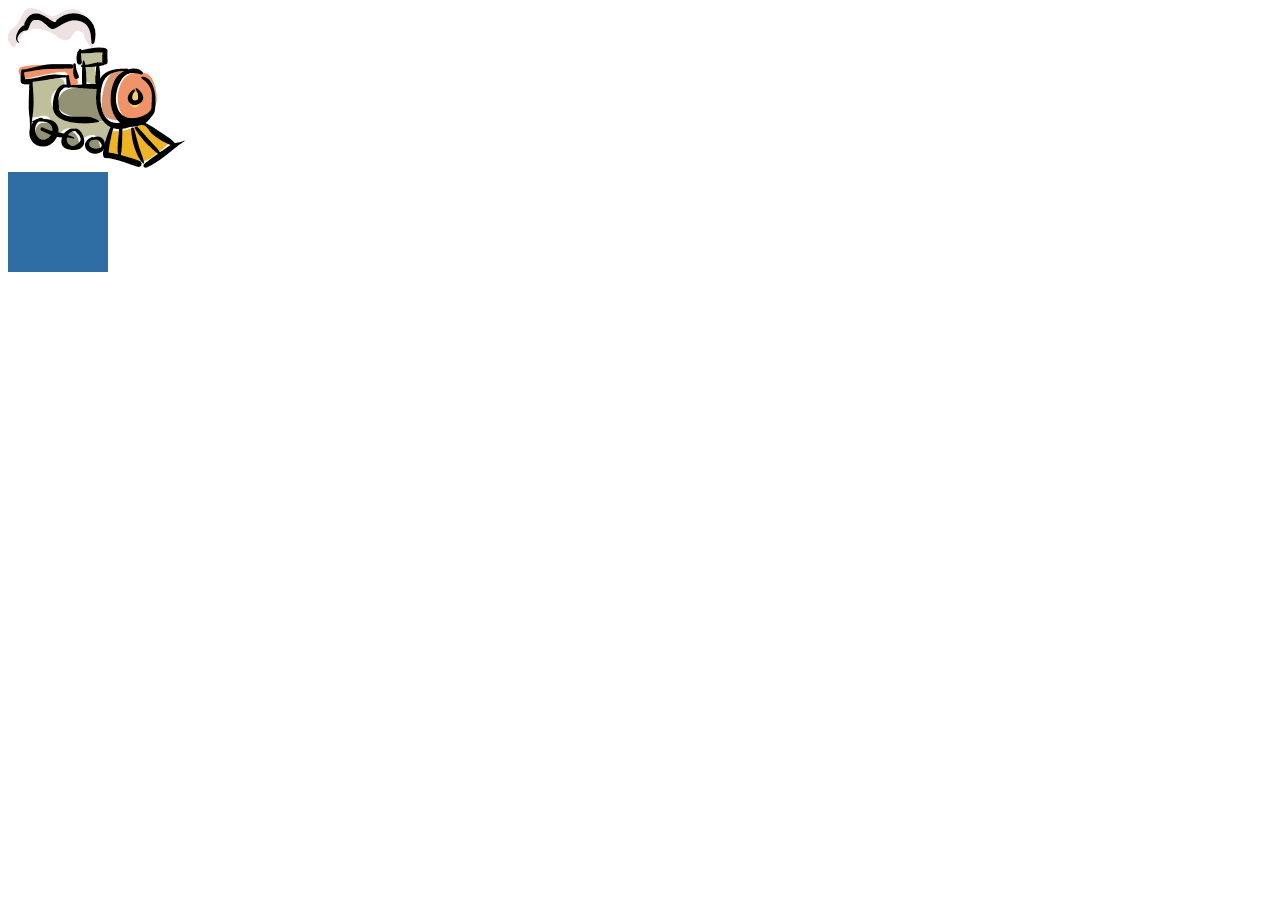
<file: train.html>
<!DOCTYPE HTML>
<html>

<head>
    <style>
        #train {
            position: relative;
            cursor: pointer;
        }
    </style>
</head>

<body>

<img id="train" src="images/train.gif">

<div id="box" style="width: 100px; height: 100px; background-color: #2e6da4;"></div>


<script>
    train.onclick = function() {
        let start = Date.now();

        let timer = setInterval(function() {
            let timePassed = Date.now() - start;

            train.style.left = timePassed / 5 + 'px';

            if (timePassed > 2000) clearInterval(timer);

        }, 20);
    }

    box.onmouseover = function () {
        alert('you hovered over the box');
    }


</script>


</body>

</html>
</file>
